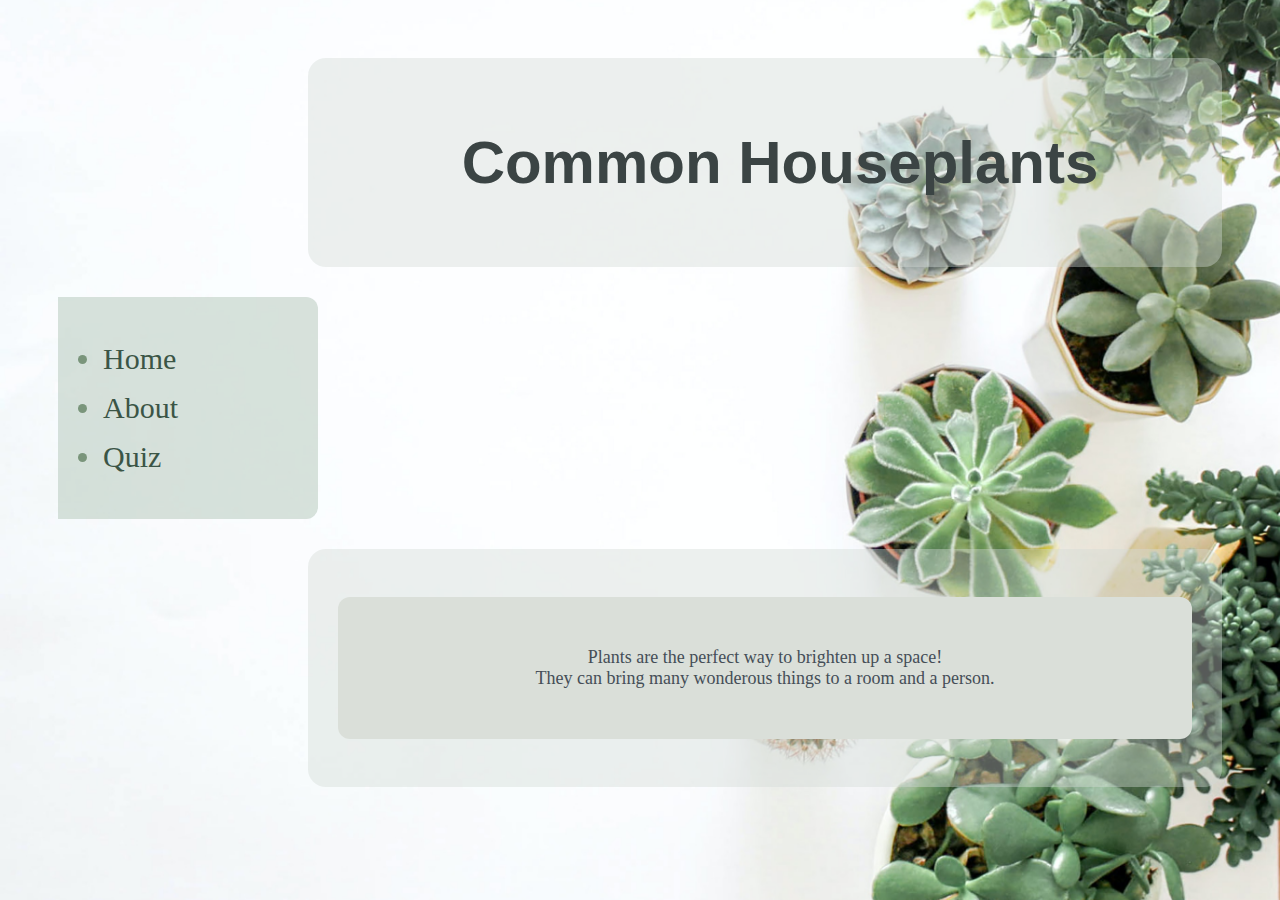
<file: index.html>
<!DOCTYPE html>
<html>
  <head>
    <title>Common Houseplants</title>
    <meta charset="utf-8" />
    <meta name="viewport" content="width=device-width" />
    <link rel="stylesheet" href="style.css" />
    <script defer src="main.js"></script>
  </head>
  <body>
    <div><h1 class="title">Common Houseplants</h1></div>
    <ul class="first">
      <li><a href="index.html">Home</a></li>
      <li><a href="about.html">About</a></li>
      <li><a href="quiz.html">Quiz</a></li>
    </ul>
    <div>
      <p class="text">
        Plants are the perfect way to brighten up a space!
        <br />
        They can bring many wonderous things to a room and a person.
      </p>
    </div>
  </body>
</html>
</file>
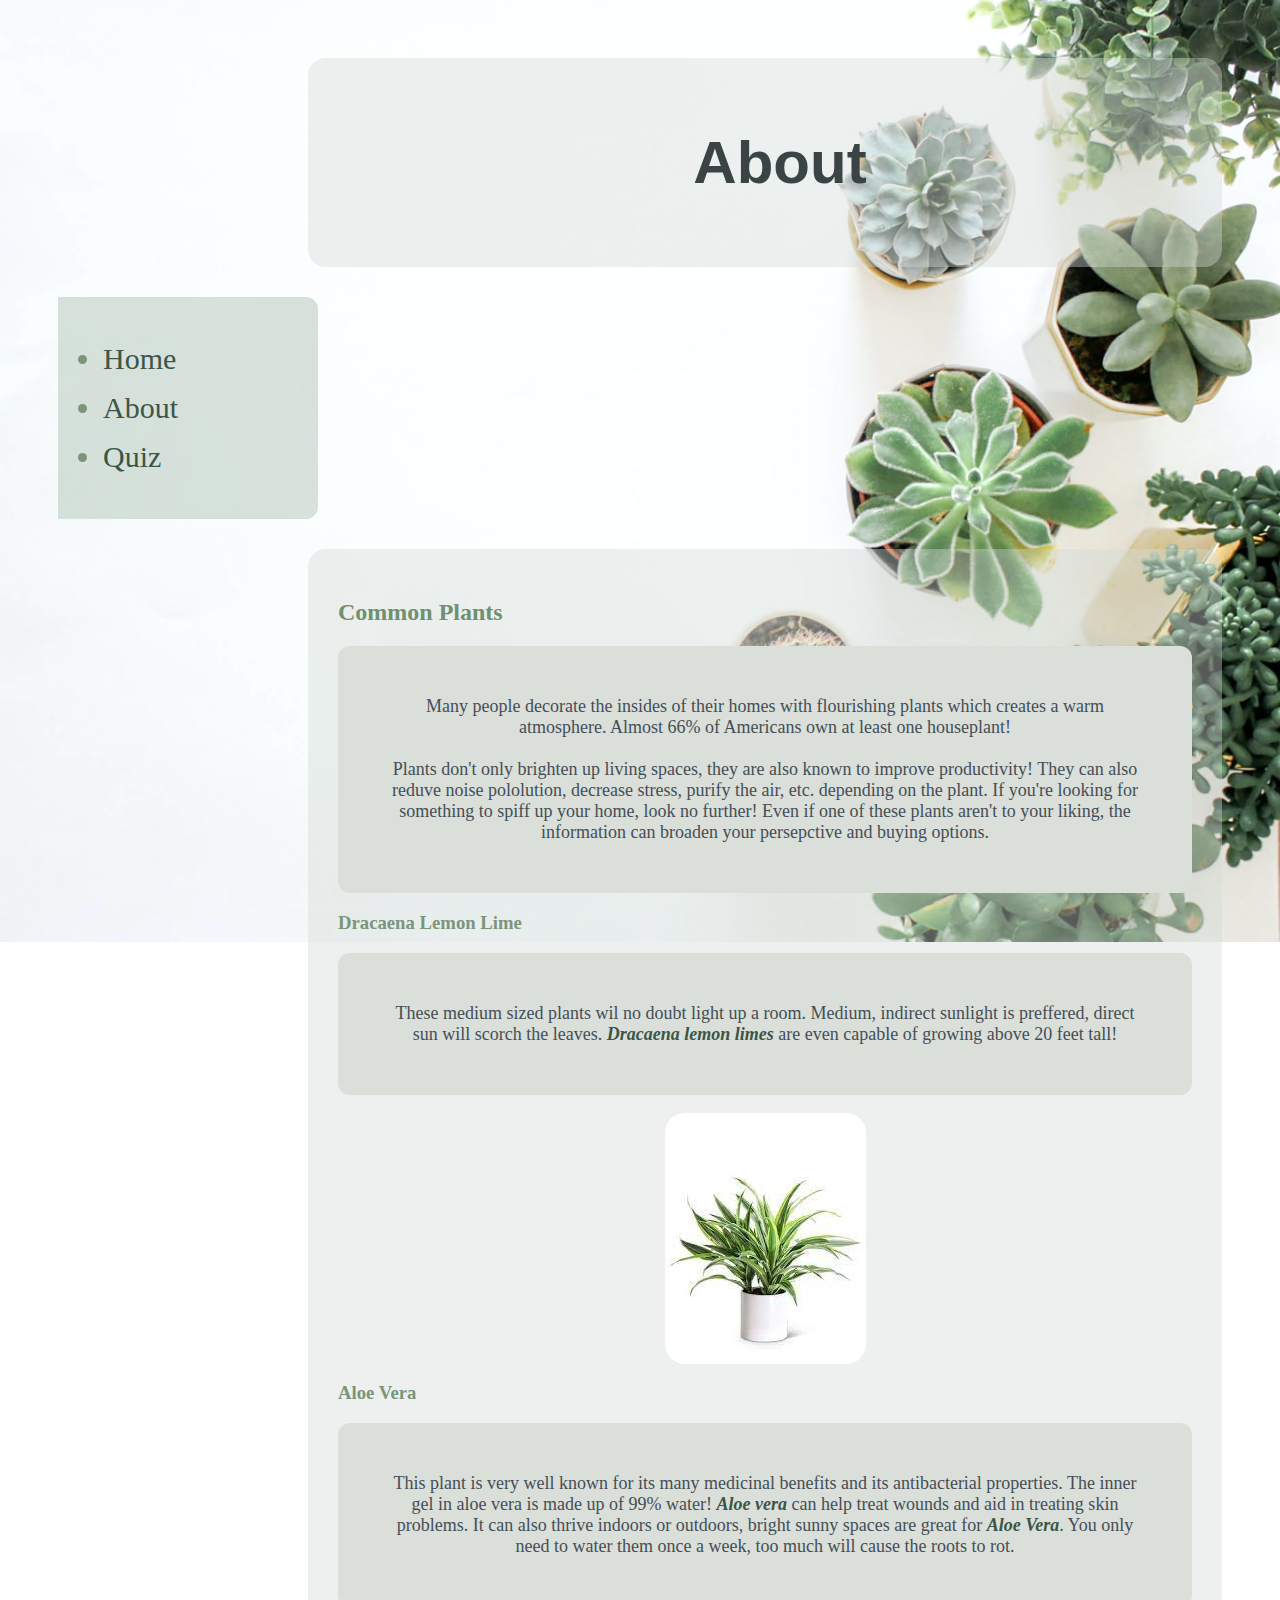
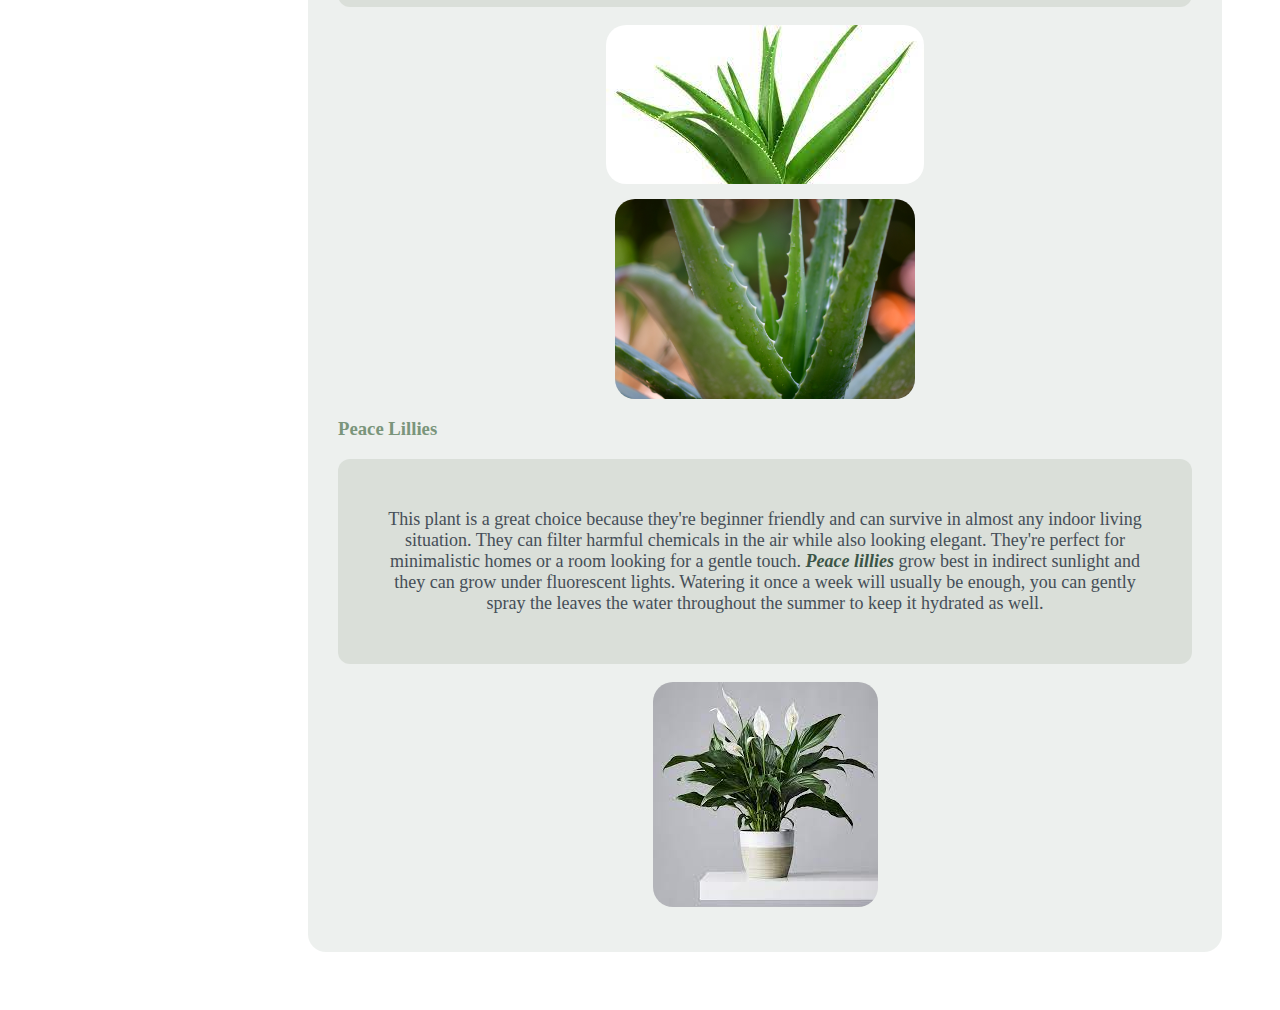
<file: about.html>
<html>
  <head>
    <title>Common Houseplants</title>
  </head>

  <body>
    <link rel="stylesheet" href="style.css" />
    <div><h1 class="title">About</h1></div>

    <ul>
      <li><a href="index.html">Home</a></li>
      <li><a href="about.html">About</a></li>
      <li><a href="quiz.html">Quiz</a></li>
    </ul>
    <div>
      <h2>Common Plants</h2>
      <p class="text">
        Many people decorate the insides of their homes with flourishing plants
        which creates a warm atmosphere. Almost 66% of Americans own at least
        one houseplant! <br />
        <br />
        Plants don't only brighten up living spaces, they are also known to
        improve productivity! They can also reduve noise pololution, decrease
        stress, purify the air, etc. depending on the plant. If you're looking
        for something to spiff up your home, look no further! Even if one of
        these plants aren't to your liking, the information can broaden your
        persepctive and buying options.
      </p>

      <h3>Dracaena Lemon Lime</h3>
      <p class="text">
        These medium sized plants wil no doubt light up a room. Medium, indirect
        sunlight is preffered, direct sun will scorch the leaves.
        <a
          href=" https://plantcaretoday.com/dracaena-lemon-lime.html#:~:text=Dracaena%20Lemon%20Lime%20is%20a%20medium%2Dsized%20dracaena%20plant%2C%20growing,%2C%20usually%202'%20feet%20long."
          target="_blank"
          ><i><strong>Dracaena lemon limes</strong></i></a
        >
        are even capable of growing above 20 feet tall!
      </p>
      <img src="img/lemonlime.jpg" alt="Dracaena Lemon Lime" class="center" />

      <h3>Aloe Vera</h3>
      <p class="text">
        This plant is very well known for its many medicinal benefits and its
        antibacterial properties. The inner gel in aloe vera is made up of 99%
        water!
        <a
          href="https://www.gulleygreenhouse.com/10-amazing-aloe-facts/#:~:text=Aloe%20vera%20is%20made%20up,count%2C%20strengthening%20the%20immune%20system."
          target="_blank"
          ><i><strong>Aloe vera</strong></i></a
        >
        can help treat wounds and aid in treating skin problems. It can also
        thrive indoors or outdoors, bright sunny spaces are great for
        <a
          href="https://www.gardeningknowhow.com/houseplants/aloe-vera/watering-an-aloe-vera-plant.htm"
          target="_blank"
          ><i><strong>Aloe Vera</strong></i></a
        >. You only need to water them once a week, too much will cause the
        roots to rot.
      </p>
      <img src="img/aloe vera.jpg" alt="Aloe Vera" class="center" />
      <img
        id="img2"
        src="img/pisauikan-N29JXkNO1xI-unsplash.jpg"
        alt="Aloe Vera"
        class="center"
      />

      <h3>Peace Lillies</h3>
      <p class="text">
        This plant is a great choice because they're beginner friendly and can
        survive in almost any indoor living situation. They can filter harmful
        chemicals in the air while also looking elegant. They're perfect for
        minimalistic homes or a room looking for a gentle touch.
        <a
          href="https://www.gardeningknowhow.com/houseplants/peace-lily/peace-lily-plants.htm"
          target="_blank"
          ><i><strong>Peace lillies</strong></i>
        </a>
        grow best in indirect sunlight and they can grow under fluorescent
        lights. Watering it once a week will usually be enough, you can gently
        spray the leaves the water throughout the summer to keep it hydrated as
        well.
      </p>
      <img src="img/peace lillies.jpg" alt="Peace Lily" class="center" />
    </div>
  </body>
</html>
</file>
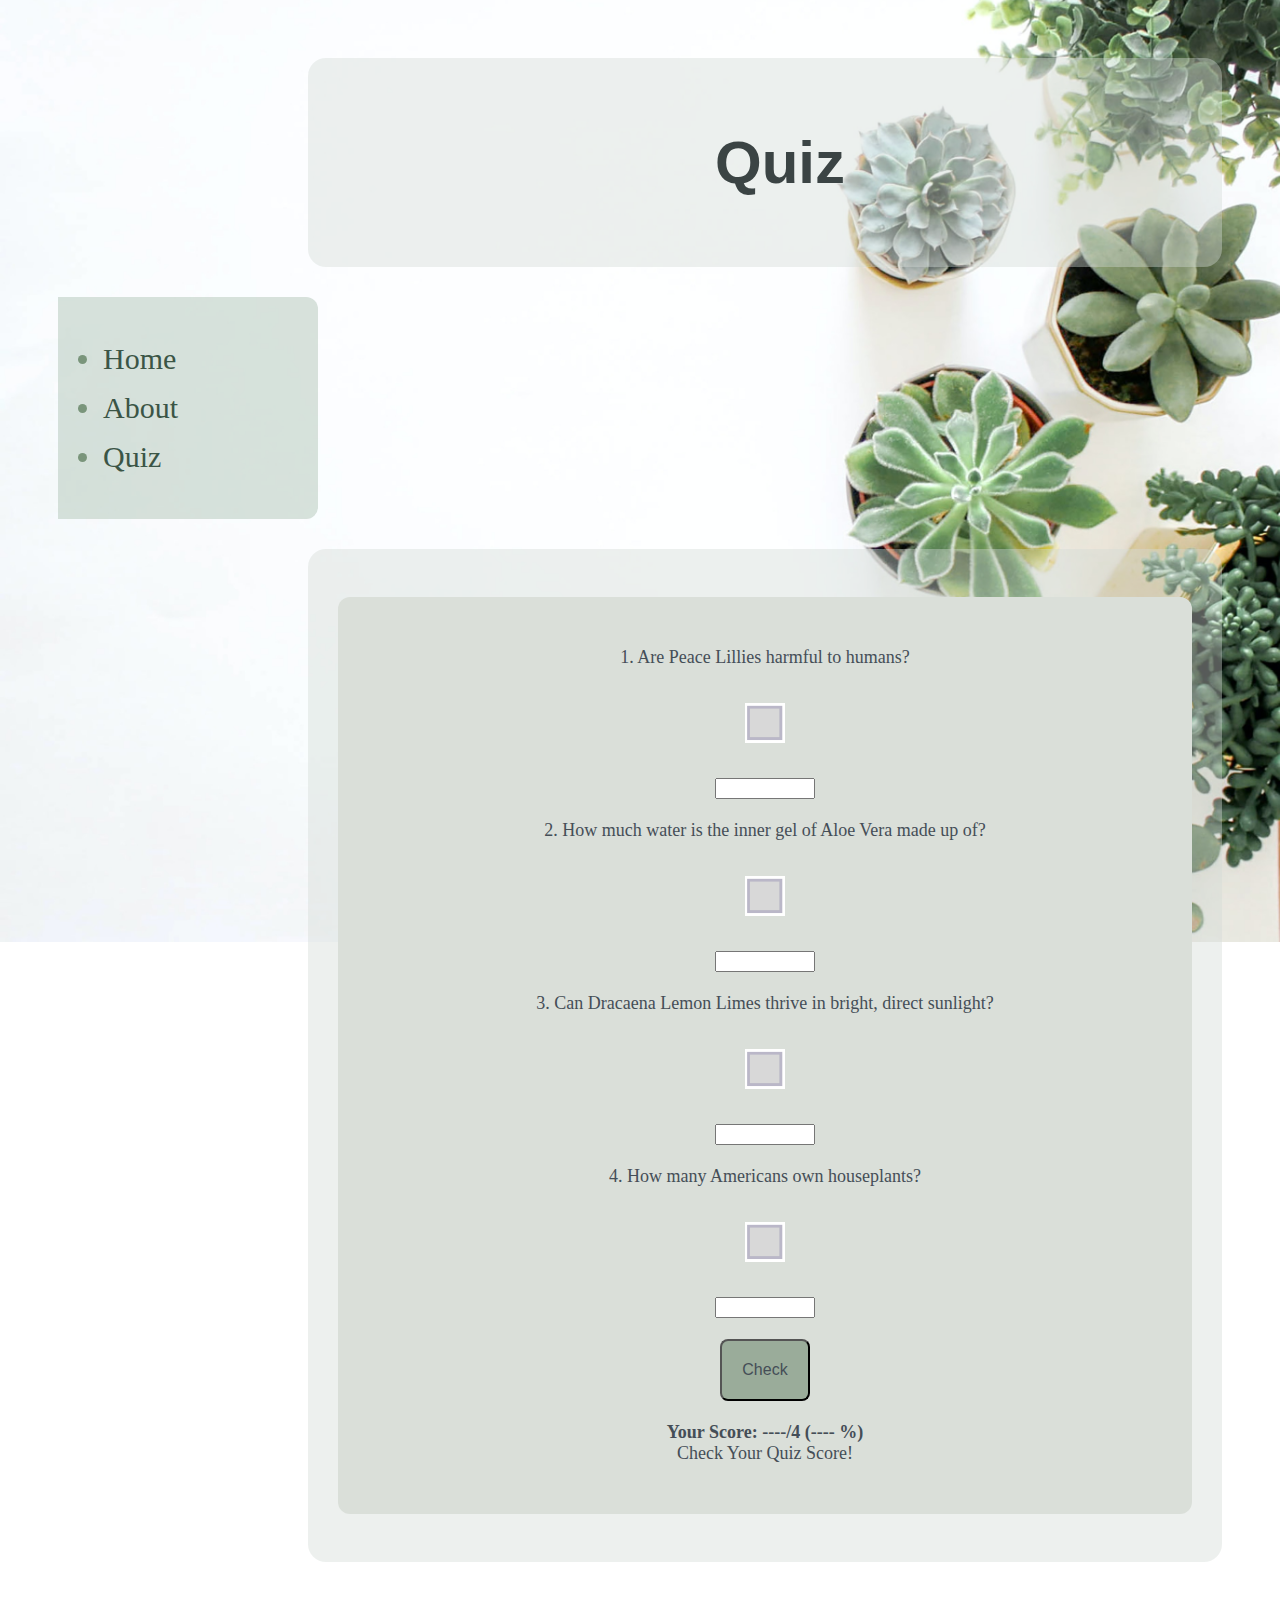
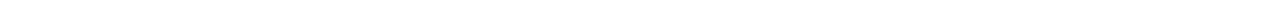
<file: quiz.html>
<html>
  <head>
    <title>Common Houseplants</title>
  </head>

  <body>
    <link rel="stylesheet" href="style.css" />
    <script defer src="main.js"></script>
    <div>
      <h1 class="title">Quiz</h1>
    </div>
    <ul>
      <li><a href="index.html">Home</a></li>
      <li><a href="about.html">About</a></li>
      <li><a href="quiz.html">Quiz</a></li>
    </ul>
    <div>
      <p class="text">
        1. Are Peace Lillies harmful to humans? <br />
        <img
          id="box1"
          class="box"
          src="img/uncheckedbox.jpg"
          alt="Unchecked Box"
        />
        <br />
        <input id="peaceQuest" type="text" />
        <br />
        <br />
        2. How much water is the inner gel of Aloe Vera made up of? <br />
        <img
          id="box2"
          class="box"
          src="img/uncheckedbox.jpg"
          alt="Unchecked Box"
        />
        <br />
        <input id="aloeQuest" type="text" />
        <br />
        <br />

        3. Can Dracaena Lemon Limes thrive in bright, direct sunlight? <br />
        <img
          id="box3"
          class="box"
          src="img/uncheckedbox.jpg"
          alt="Unchecked Box"
        /><br />
        <input id="lemonQuest" type="text" />
        <br />
        <br />

        4. How many Americans own houseplants? <br />
        <img
          id="box4"
          class="box"
          src="img/uncheckedbox.jpg"
          alt="Unchecked Box"
        />
        <br />
        <input id="houseQuest" type="text" />
        <br />
        <br />
        <button id="btn">Check</button>

        <br />
        <br />
        <strong
          >Your Score: <span id="outOfScore"> ----</span>/4 (<span
            id="percentScore"
            >----</span
          >
          %)
        </strong>
        <br />
        <span id="output">Check Your Quiz Score!</span>
      </p>
    </div>
  </body>
</html>
</file>
<file: style.css>
html {
    background: url("img/pexels-element-digital-1470171.jpg")no-repeat center fixed;
    background-size: cover;
}

ul {
    text-align: left;
    color: rgb(122, 149, 123);
    margin-bottom: 30px;
    padding: 30px;
    background-color: rgba(177, 198, 183, 0.5);
    width: 200px;
    border-radius: 0px 12px 12px 0px;
    font-size:30px;
    font-family: Cambria, Cochin, Georgia, Times, 'Times New Roman', serif;
    text-decoration: none;
    
}

ul:hover {
    color: rgb(139, 164, 187);
}

a {
    color: rgb(91, 98, 105);
    text-decoration: none;
}

a:hover {
    text-decoration-line: underline;
    text-decoration-style: dotted;
    text-decoration-color: rgb(107, 134, 117);
}

li {
    margin: 15px;
    margin-right: 10px;
}

li:hover {
    color: rgb(100, 124, 112);
}

div {
    margin-left: 250px;
}




div {

    background-color: rgba(211, 219, 213, 0.411);
    padding: 30px 30px;
    border-radius: 18px;
    width: auto;
}

.title {
    font-size: 60px;
    text-align: center;
    margin-left: 30px;
    font-family: Verdana, Geneva, Tahoma, sans-serif;
}

p {
    text-align: center;
     color: rgb(69, 78, 87);
     font-family: Georgia, 'Times New Roman', Times, serif;
     font-size: 18px;
}

h1 {
    color: rgb(59, 68, 68);

}

h2 {
    color: rgb(111, 145, 112);
}

h3 {
    color: rgb(122, 149, 123);
}

button {
    background-color: rgba(90, 122, 91, 0.5);
    text-align: center;
    padding:20px ;
    font-size: medium;
    border-radius: 8px;
    color: rgb(69, 78, 87)
    
}

button:hover {
    background-color: rgba(122, 149, 123,0.5);
    cursor: pointer;
}

img {
    border-radius: 20px;
    margin: 15px;
    width: auto;
    
}

a {
    color: rgb(59, 85, 70);
    
}

a:hover {
    color: rgb(122, 149, 123);
}

.text {
    background-color: rgb(218, 223, 217);
    padding: 50px;
    border-radius: 12px;
}

body {
    padding: 50px;
}

input {
    width: 100px;
}

.center {
    display: block;
    margin-left: auto;
    margin-right: auto;
    
  }

  #img2 {
    width: 300px;
    height: 200px;
  }

  .box {
    height: 40px;
    width: 40px;
    padding: 20px;
    
  }
</file>
